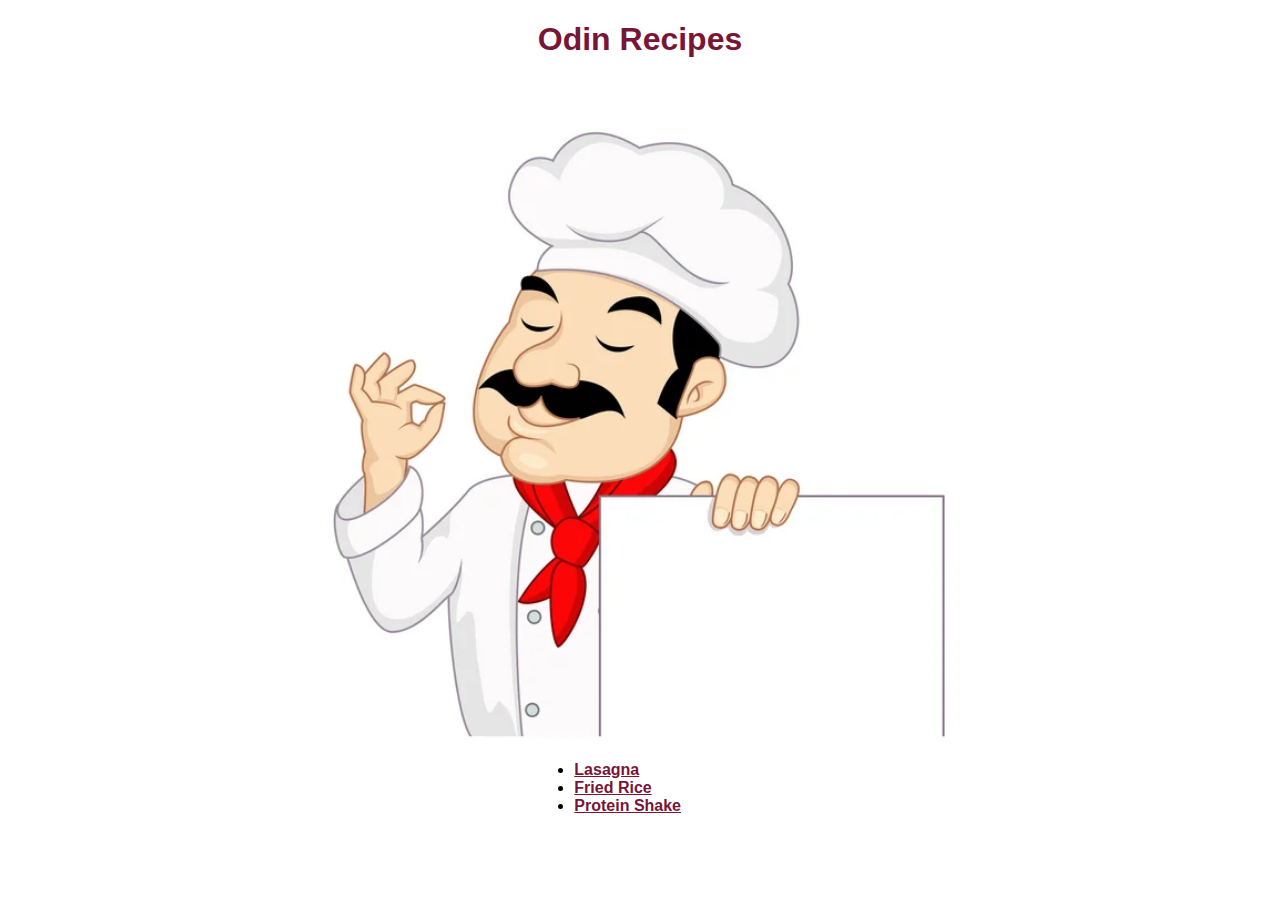
<file: index.html>
<!DOCTYPE html>
<html lang="en">
    <head>
        <meta charset="utf-8">
        <link rel="stylesheet" href="./styles.css">
        <title>Project: Odin Recipes</title>
    </head>

    <body>
        <h1>Odin Recipes</h1>
        <img src="./images/chef.jpg" alt="A picture of a Chef.">
        <ul>
            <li class="first"><a href="./recipes/lasagna.html"><strong>Lasagna</strong></a></li>
            <li class="first"><a href="./recipes/friedrice.html"><strong>Fried Rice</strong></a></li>
            <li class="first"><a href="./recipes/proteinshake.html"><strong>Protein Shake</strong></a></li>
        </ul>
    </body>
</html>
</file>
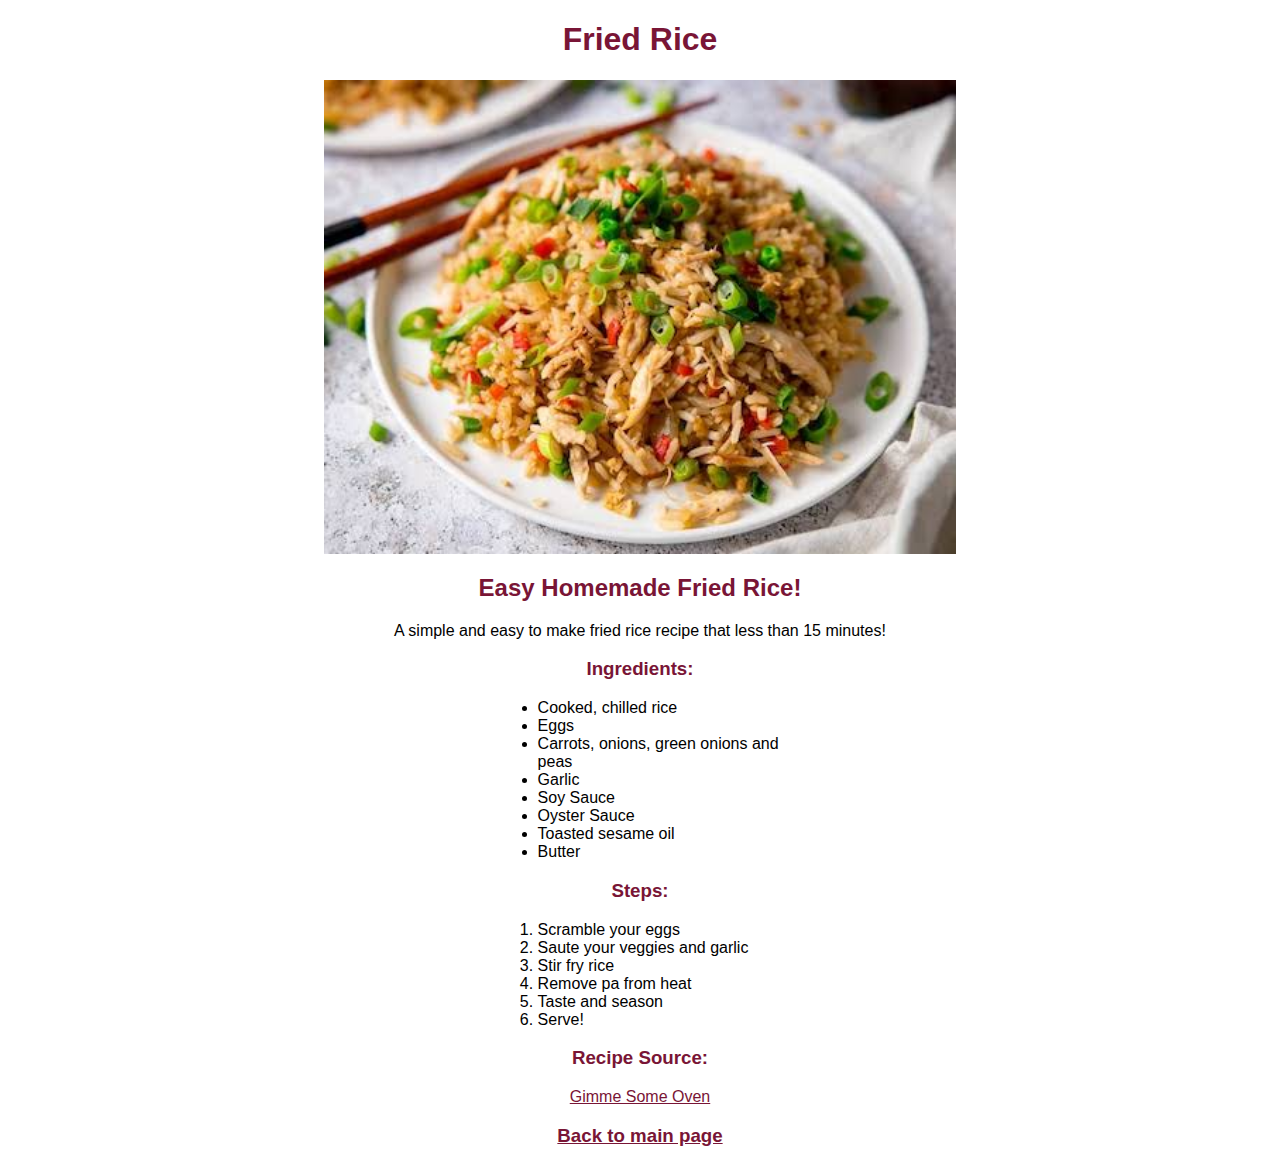
<file: recipes/friedrice.html>
<!DOCTYPE html>
<html lang="en">
    <head>
        <meta charset="utf-8">
        <link rel="stylesheet" href="../styles.css">
        <title>A Fried Rice Recipe</title>
    </head>

    <body>
        <h1>Fried Rice</h1>
        <img src="../images/friedrice.jpg" alt="A picture of Fried Rice.">
        <h2>Easy Homemade Fried Rice!</h2>
        <p id="black">A simple and easy to make fried rice recipe that less than 
           15 minutes!</p>
        <h3>Ingredients:</h3>
        <ul>
            <li>Cooked, chilled rice</li>
            <li>Eggs</li>
            <li>Carrots, onions, green onions and peas</li>
            <li>Garlic</li>
            <li>Soy Sauce</li>
            <li>Oyster Sauce</em></li>
            <li>Toasted sesame oil</li>
            <li>Butter</li>
        </ul>
        <h3>Steps:</h3>
        <ol>
            <li>Scramble your eggs</li>
            <li>Saute your veggies and garlic</li>
            <li>Stir fry rice</li>
            <li>Remove pa from heat</li>
            <li>Taste and season</li>
            <li>Serve!</li>
        </ol>
        <h3>Recipe Source:</h3>
        <p><a href="https://www.gimmesomeoven.com/fried-rice-recipe/">Gimme Some Oven</a></p>
        <h3><a href="../index.html">Back to main page</a></h3>
    </body>
</html>
</file>
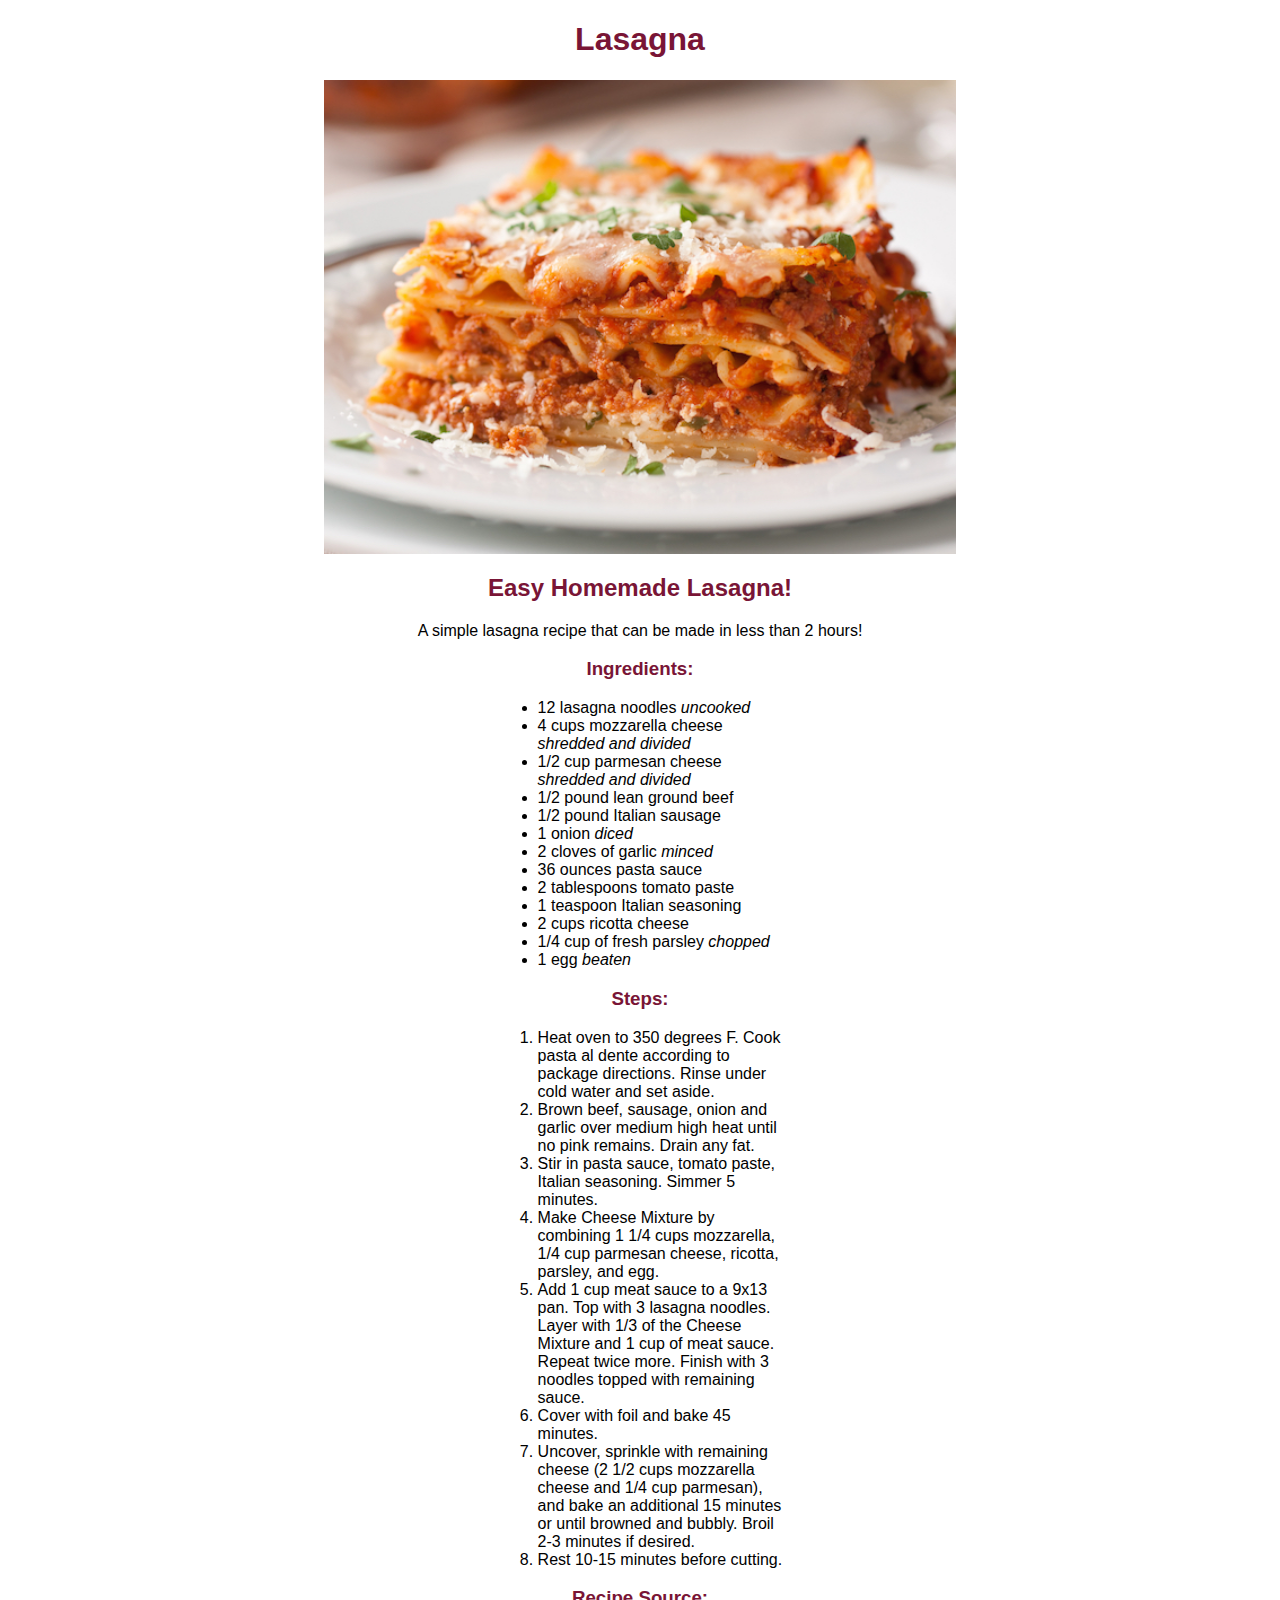
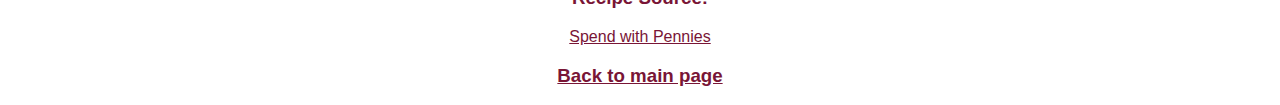
<file: recipes/lasagna.html>
<!DOCTYPE html>
<html lang="en">
    <head>
        <meta charset="utf-8">
        <link rel="stylesheet" href="../styles.css">
        <title>A Lasagna Recipe</title>
    </head>

    <body>
        <h1>Lasagna</h1>
        <img src="../images/lasagna.jpg" alt="A picture of Lasagna.">
        <h2>Easy Homemade Lasagna!</h2>
        <p id="black">A simple lasagna recipe that can be made in less than 2 hours!</p>
        <h3>Ingredients:</h3>
        <ul>
            <li>12 lasagna noodles <em>uncooked</em></li>
            <li>4 cups mozzarella cheese <em>shredded and divided</em></li>
            <li>1/2 cup parmesan cheese <em>shredded and divided</em></li>
            <li>1/2 pound lean ground beef</li>
            <li>1/2 pound Italian sausage</li>
            <li>1 onion <em>diced</em></li>
            <li>2 cloves of garlic <em>minced</em></li>
            <li>36 ounces pasta sauce</li>
            <li>2 tablespoons tomato paste</li>
            <li>1 teaspoon Italian seasoning</li>
            <li>2 cups ricotta cheese</li>
            <li>1/4 cup of fresh parsley <em>chopped</em></li>
            <li>1 egg <em>beaten</em></li>
        </ul>
        <h3>Steps:</h3>
        <ol>
            <li>Heat oven to 350 degrees F. 
                Cook pasta al dente according to package directions. 
                Rinse under cold water and set aside.</li>
            <li>Brown beef, sausage, onion and garlic over medium high heat until no pink remains.
                Drain any fat.</li>
            <li>Stir in pasta sauce, tomato paste, Italian seasoning.
                Simmer 5 minutes.</li>
            <li>Make Cheese Mixture by combining 1 1/4 cups mozzarella, 1/4 cup parmesan 
                cheese, ricotta, parsley, and egg.</li>
            <li>Add 1 cup meat sauce to a 9x13 pan.
                Top with 3 lasagna noodles. Layer with 1/3 of the Cheese Mixture and 1 cup
                of meat sauce. Repeat twice more. Finish with 3 noodles topped with remaining sauce.
            </li>
            <li>Cover with foil and bake 45 minutes.</li>
            <li>Uncover, sprinkle with remaining cheese (2 1/2 cups mozzarella cheese and 1/4 cup parmesan),
                and bake an additional 15 minutes or until browned and bubbly.
                Broil 2-3 minutes if desired.</li>
            <li>Rest 10-15 minutes before cutting.</li>
        </ol>
        <h3>Recipe Source:</h3>
        <p><a href="https://www.spendwithpennies.com/easy-homemade-lasagna/">Spend with Pennies</a></p>
        <h3><a href="../index.html">Back to main page</a></h3>
    </body>
</html>
</file>
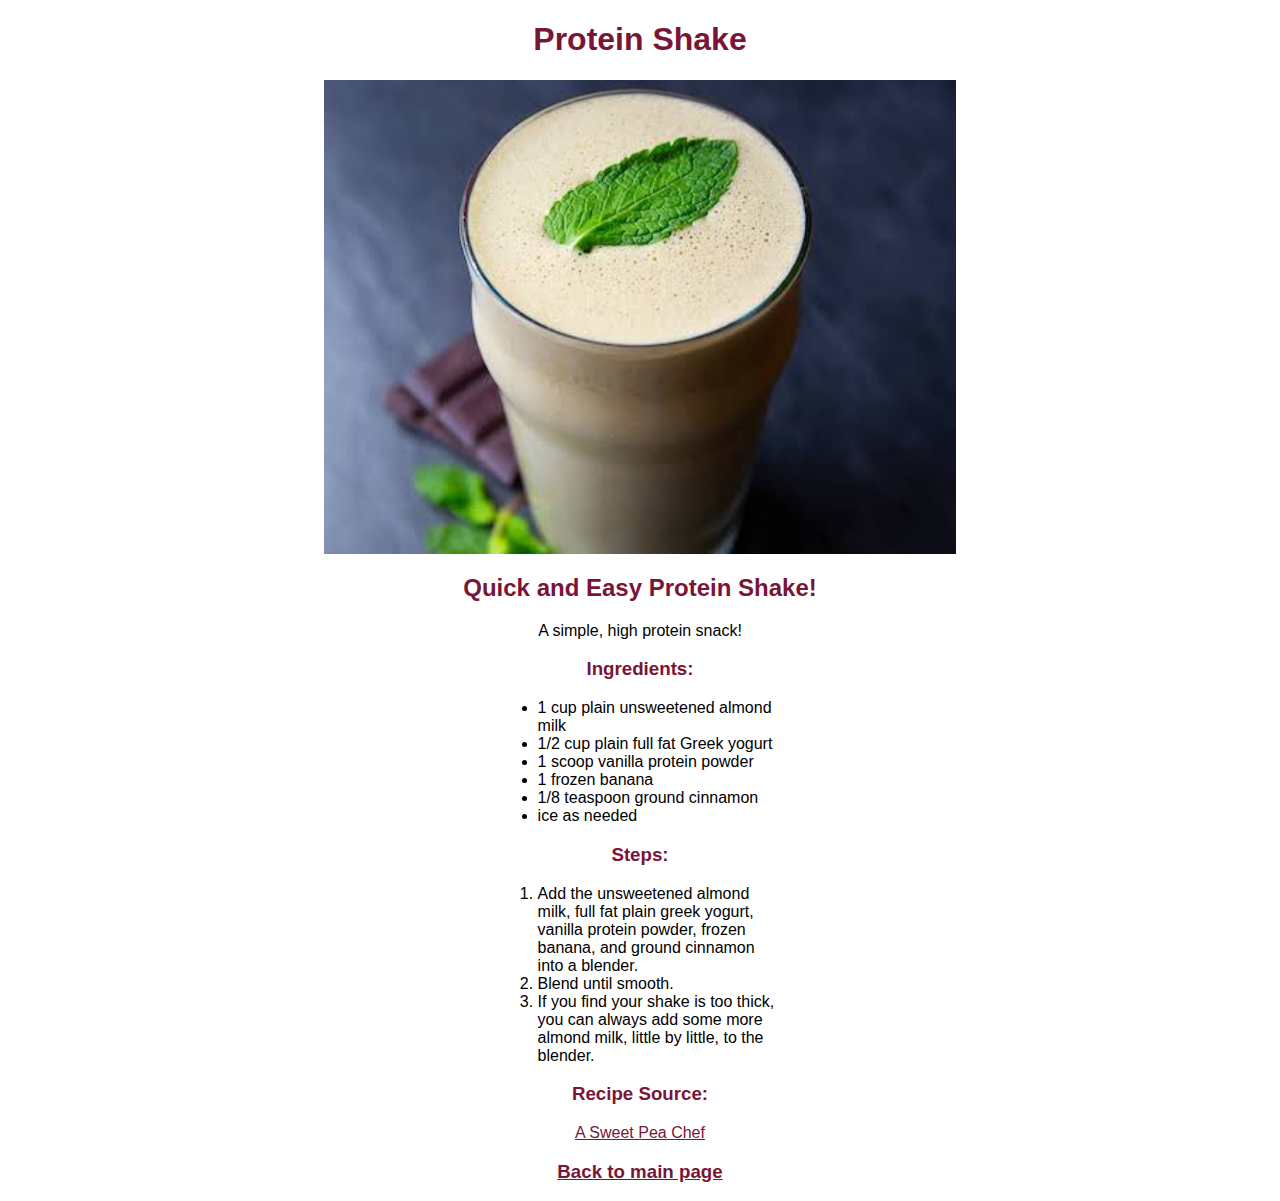
<file: recipes/proteinshake.html>
<!DOCTYPE html>
<html lang="en">
    <head>
        <meta chaset="utf-8">
        <link rel="stylesheet" href="../styles.css">
        <title>A Banana Protein Shake Recipe</title>
    </head>

    <body>
        <h1>Protein Shake</h1>
        <img src="../images/proteinshake.jpg" alt="A picture of a Protein Shake.">
        <h2>Quick and Easy Protein Shake!</h2>
        <p id="black">A simple, high protein snack!</p>
        <h3>Ingredients:</h3>
        <ul>
            <li>1 cup plain unsweetened almond milk</li>
            <li>1/2 cup plain full fat Greek yogurt</li>
            <li>1 scoop vanilla protein powder</li>
            <li>1 frozen banana</li>
            <li>1/8 teaspoon ground cinnamon</li>
            <li>ice as needed</li>
        </ul>
        <h3>Steps:</h3>
        <ol>
            <li>Add the unsweetened almond milk, 
                full fat plain greek yogurt, vanilla protein powder, 
                frozen banana, and ground cinnamon into a blender.
            </li>
            <li>Blend until smooth.</li>
            <li>If you find your shake is too thick, 
                you can always add some more almond milk, little by little, 
                to the blender.
            </li>
        </ol>
        <h3>Recipe Source:</h3>
        <p><a href="https://www.asweetpeachef.com/banana-protein-shake/">A Sweet Pea Chef</a></p>
        <h3><a href="../index.html">Back to main page</a></h3>
    </body>
</html>
</file>
<file: styles.css>
h1,
h2,
h3,
p {
    color: rgb(121,21,54);
    text-align: center;
    font-family:'Segoe UI', Tahoma, Geneva, Verdana, sans-serif;
}

img {
    display: block;
    margin: auto;
    width: 50%;
}

a {
    color: rgb(121,21,54);
    font-family:'Segoe UI', Tahoma, Geneva, Verdana, sans-serif;
}

li {
    margin-left: 40%;
    margin-right: 40%;
    font-family:'Segoe UI', Tahoma, Geneva, Verdana, sans-serif;
}

#black {
    color: black;
}

.first {
    margin-left: 43%;
    margin-right: 30%;
}
</file>
